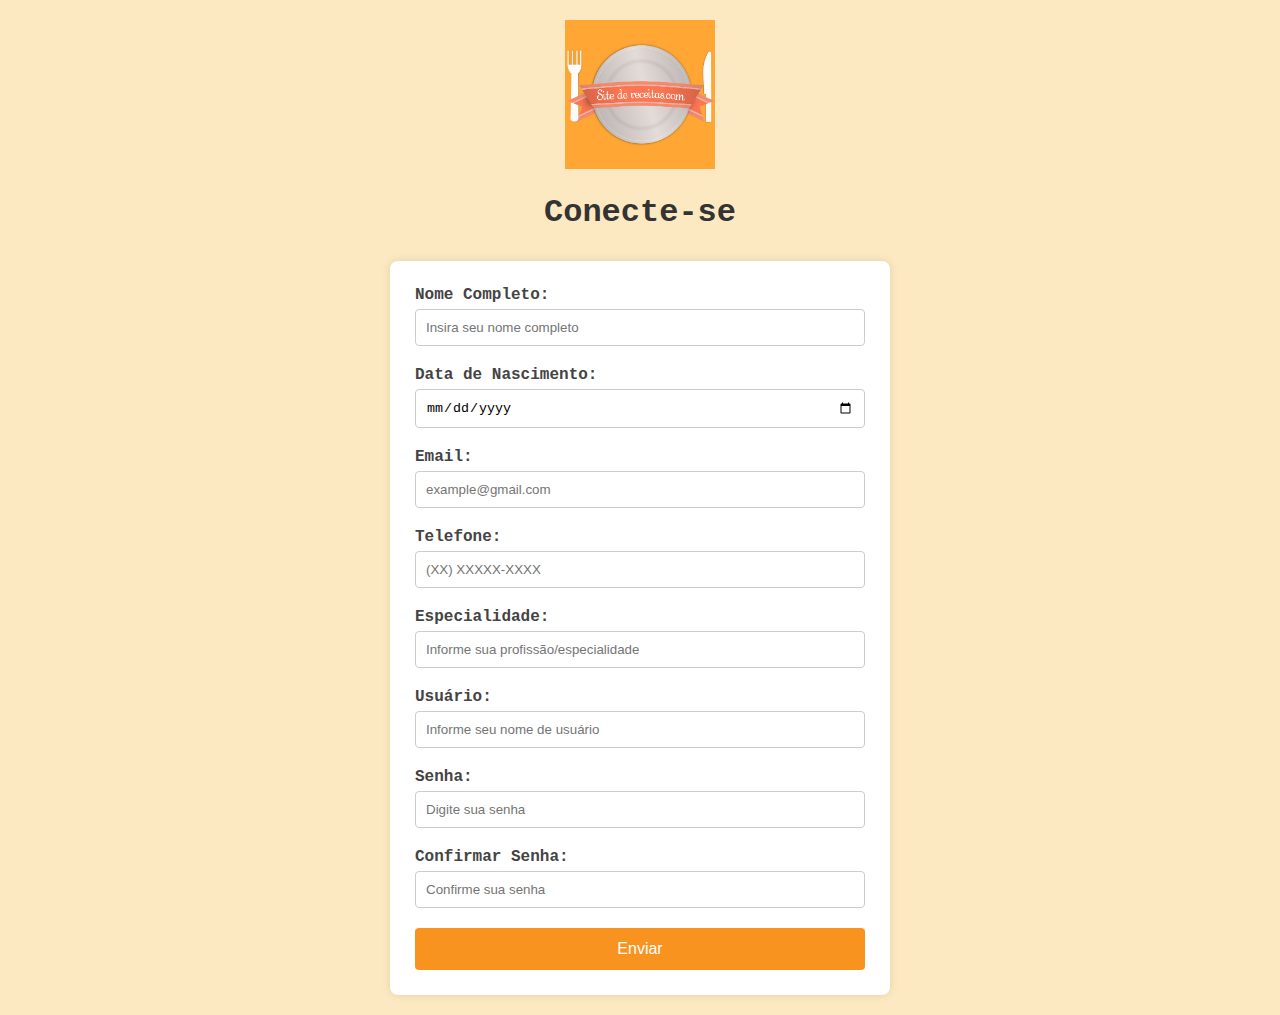
<file: index.html>
<!DOCTYPE html>
<html lang="pt-BR">
<head>
    <meta charset="UTF-8">
    <meta name="viewport" content="width=device-width, initial-scale=1.0">
    <link rel="stylesheet" href="formulario.css">
    <title>Formulário</title>
</head>
<body>
    <header> <!--Cabeçalho-->
        <img src="logo.png" alt="logo">
    </header>
    <h1>Conecte-se</h1>
    <form action="formulario.html">
        <!--Nome-->
        <label>Nome Completo: </label>
        <input placeholder="Insira seu nome completo" required type="text" name="nome"/>

        <!--Data de Nescimento-->
        <label>Data de Nascimento: </label>
        <input type="date" name="data_nascimento"/>

        <!--Email-->
        <label>Email: </label>
        <input placeholder="example@gmail.com" required type="email" name="email"/>

        <!--Telefone-->
        <label>Telefone: </label>
        <input placeholder="(XX) XXXXX-XXXX"  type="tel" name="telefone"/>

        <!--Especialidade-->
        <label>Especialidade: </label>
        <input placeholder="Informe sua profissão/especialidade" type="text" name="especialidade">

        <!--Usuário-->
        <label>Usuário: </label>
        <input placeholder="Informe seu nome de usuário" required type="text" name="usuario"/>

        <!--Senha-->
        <label>Senha: </label>
        <input placeholder="Digite sua senha" required type="password" minlength="4" maxlength="8" name="senha">

        <!--Confirmar Senha-->
        <label>Confirmar Senha: </label>
        <input placeholder="Confirme sua senha" required type="password" minlength="4" maxlength="8" name="confirmar">

        <button type="submit">Enviar</button>
    </form>
</body>
</html>
</file>
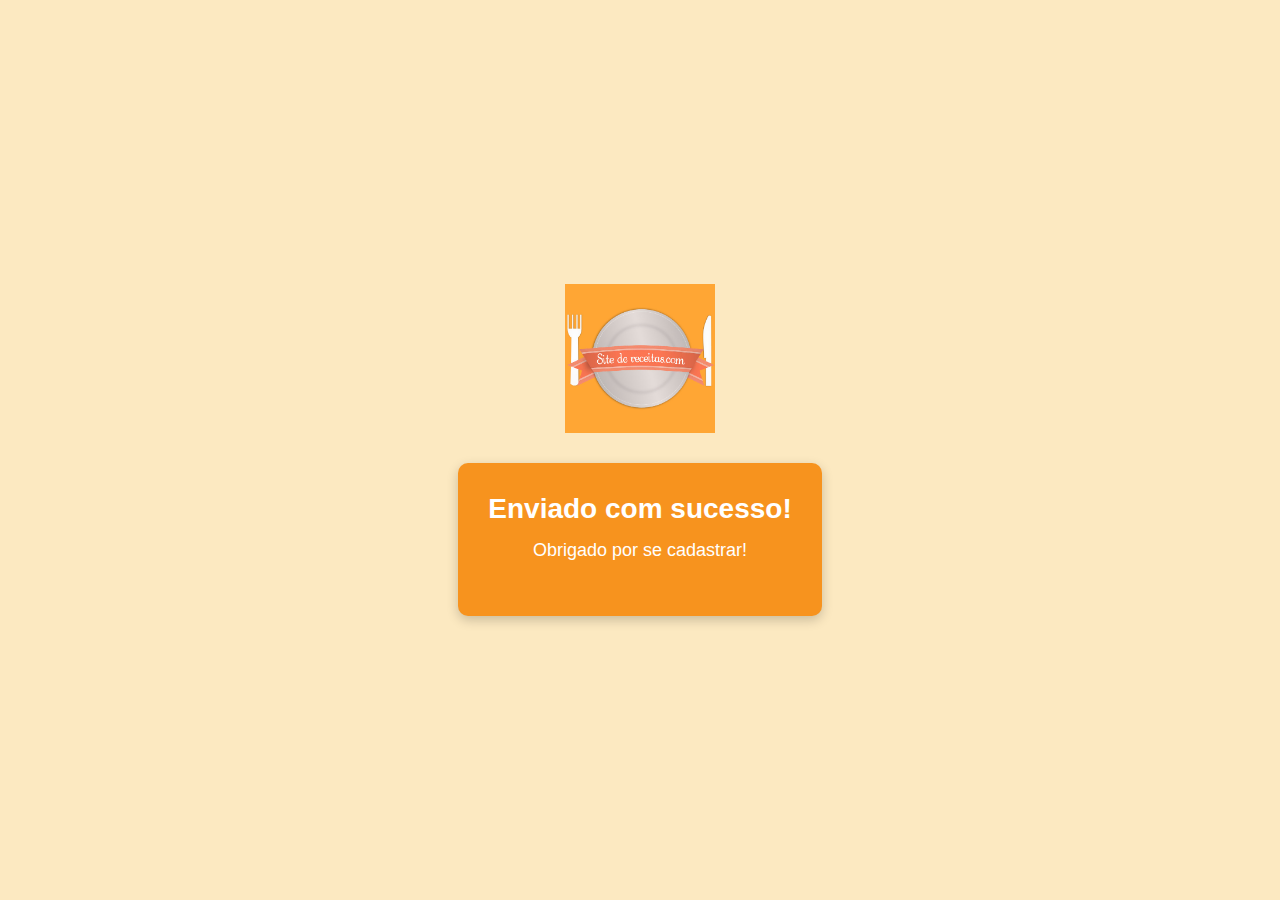
<file: formulario.html>
<html lang="pt-BR">
<head>
    <meta charset="UTF-8">
    <title>Informações Salvas</title>
    <link rel="stylesheet" href="formulariopreenchido.css">
</head>
<body>
    <div class="container">
        <img src="logo.png" alt="Logo do Site de Receitas">
        <div class="mensagem">
            <h1>Enviado com sucesso!</h1>
            <p>Obrigado por se cadastrar!</p>
        </div>
    </div>
</body>
</html>
</file>
<file: formulario.css>
/* Reset básico */
* {
    margin: 0;
    padding: 0;
    box-sizing: border-box;
  }

body {
    font-family: 'Courier New', Courier, monospace;
    background-color: #fce9c1;
    padding: 20px;
}

/* Cabeçalho */
header {
    text-align: center;
    margin-bottom: 20px;
}

header img {
    max-width: 150px;
}

/* Título */
h1 {
    text-align: center;
    color: #333;
    margin-bottom: 30px;
}

/* Formulário */
form {
    max-width: 500px;
    margin: 0 auto;
    background-color: white;
    padding: 25px;
    border-radius: 8px;
    box-shadow: 0 0 10px rgba(0, 0, 0, 0.1);
}

form label {
    display: block;
    margin-bottom: 5px;
    font-weight: bold;
    color: #444;
}

form input {
    width: 100%;
    padding: 10px;
    margin-bottom: 20px;
    border: 1px solid #ccc;
    border-radius: 4px;
}

/* Botão de envio */
form button {
    width: 100%;
    padding: 12px;
    background-color: #f7931e; 
    color: white;
    border: none;
    border-radius: 4px;
    font-size: 16px;
    cursor: pointer;
    transition: background 0.3s ease;
}

form button:hover {
   background-color: #e67e00;
}
</file>
<file: formulariopreenchido.css>
/* Reset */
* {
    margin: 0;
    padding: 0;
    box-sizing: border-box;
    font-family: 'Segoe UI', sans-serif;
}

body {
    background-color: #fce9c1;
    display: flex;
    justify-content: center;
    align-items: center;
    height: 100vh;
}

/* Container principal */
.container {
    text-align: center;
}

/* Logo */
.container img {
    width: 150px;
    margin-bottom: 30px;
}

/* Mensagem */
.mensagem {
    background-color: #f7931e;
    color: white;
    padding: 30px;
    border-radius: 10px;
    box-shadow: 0 4px 12px rgba(0, 0, 0, 0.2);
    max-width: 500px;
    margin: 0 auto;
}

.mensagem h1 {
    font-size: 28px;
    margin-bottom: 15px;
}

.mensagem p {
    font-size: 18px;
    margin-bottom: 25px;
}
</file>
